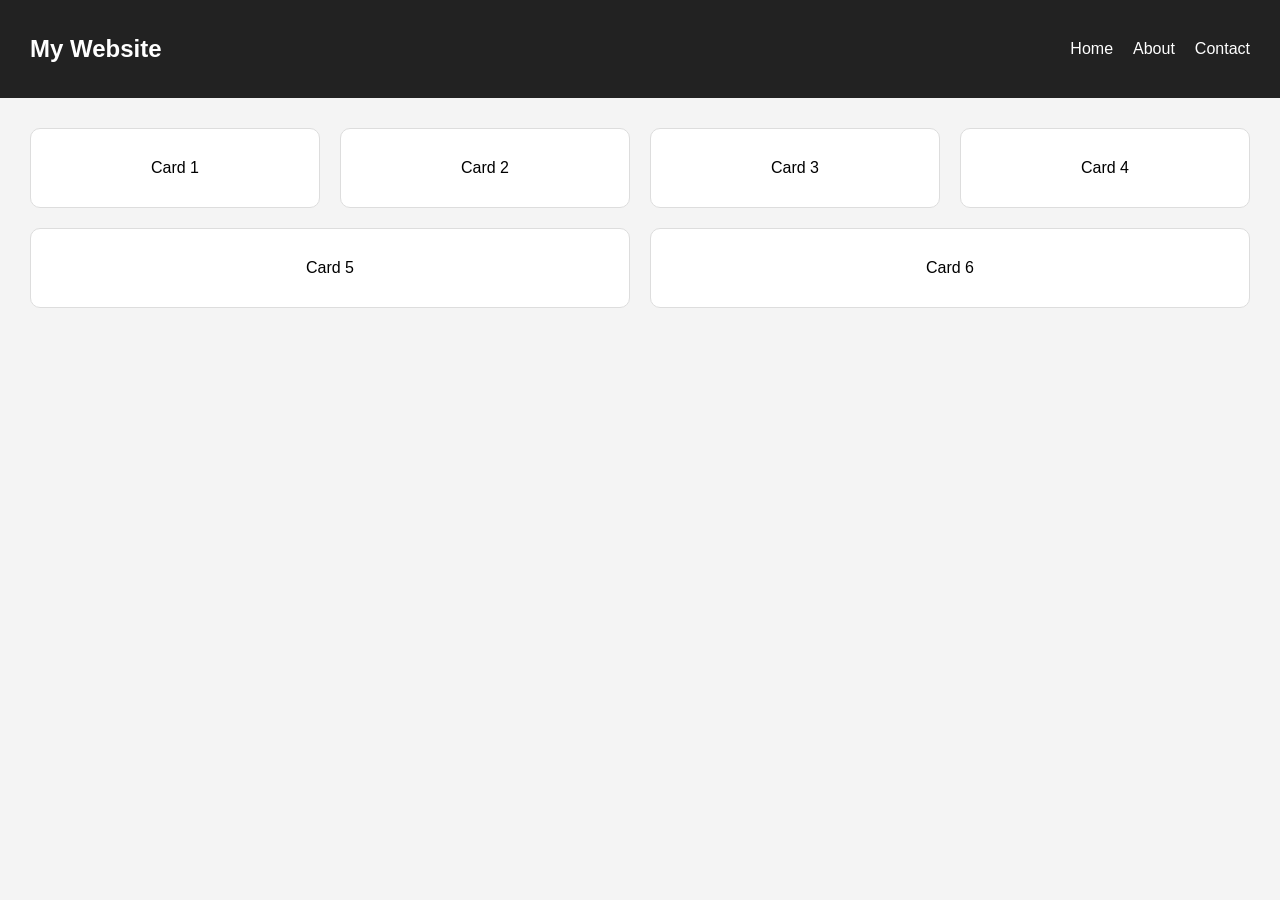
<file: ex00/index.html>
<!DOCTYPE html>
<html lang="en">
<head>
    <meta charset="UTF-8">
    <meta name="viewport" content="width=device-width, initial-scale=1.0">
    <title>Flexbox Layout</title>
    <link rel="stylesheet" href="style.css">
</head>
<body>

    <nav class="nav-container">
        <h2>My Website</h2>

        <div class="nav-links">
            <a href="#">Home</a>
            <a href="#">About</a>
            <a href="#">Contact</a>
        </div>
    </nav>

    <main class="card-container">
        <div class="card">Card 1</div>
        <div class="card">Card 2</div>
        <div class="card">Card 3</div>
        <div class="card">Card 4</div>
        <div class="card">Card 5</div>
        <div class="card">Card 6</div>
    </main>

</body>
</html>
</file>
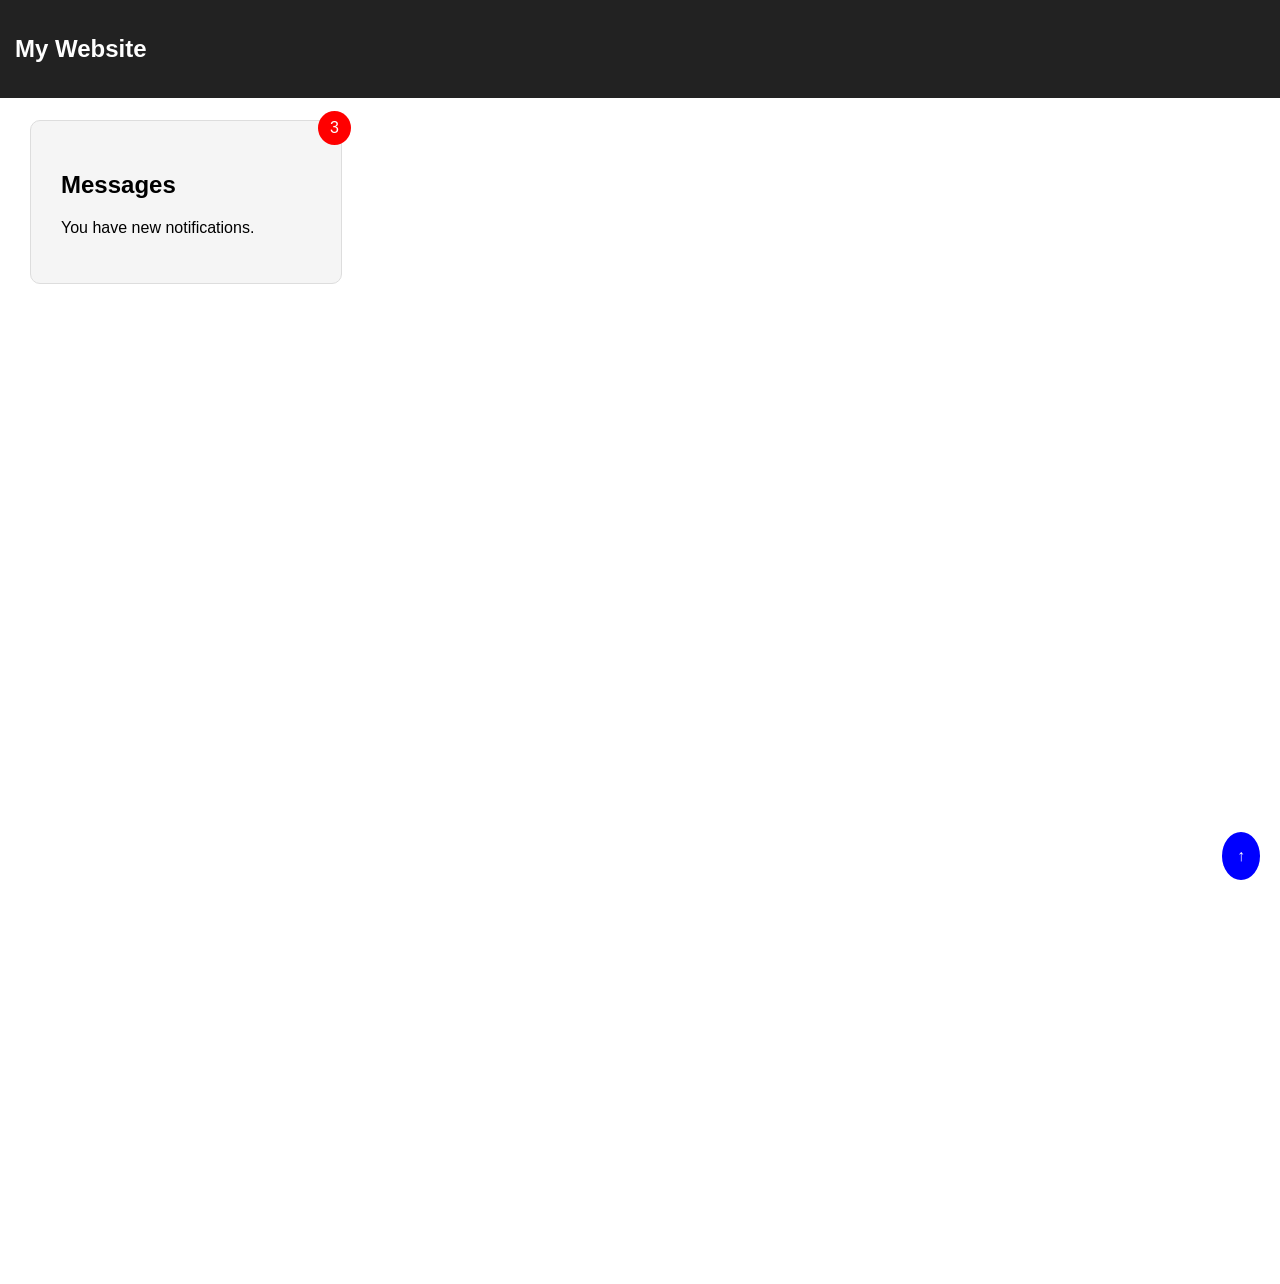
<file: ex01/index.html>
<!DOCTYPE html>
<html lang="en">
<head>
    <meta charset="UTF-8">
    <meta name="viewport" content="width=device-width, initial-scale=1.0">
    <title>CSS Position</title>
    <link rel="stylesheet" href="style.css">
</head>
<body id="top">

    <nav class="navbar">
        <h2>My Website</h2>
    </nav>

    <main>
        <div class="card">
            <span class="badge">3</span>
            <h2>Messages</h2>
            <p>You have new notifications.</p>
        </div>
    </main>

    <a class="back-to-top" href="#top">↑</a>

</body>
</html>
</file>
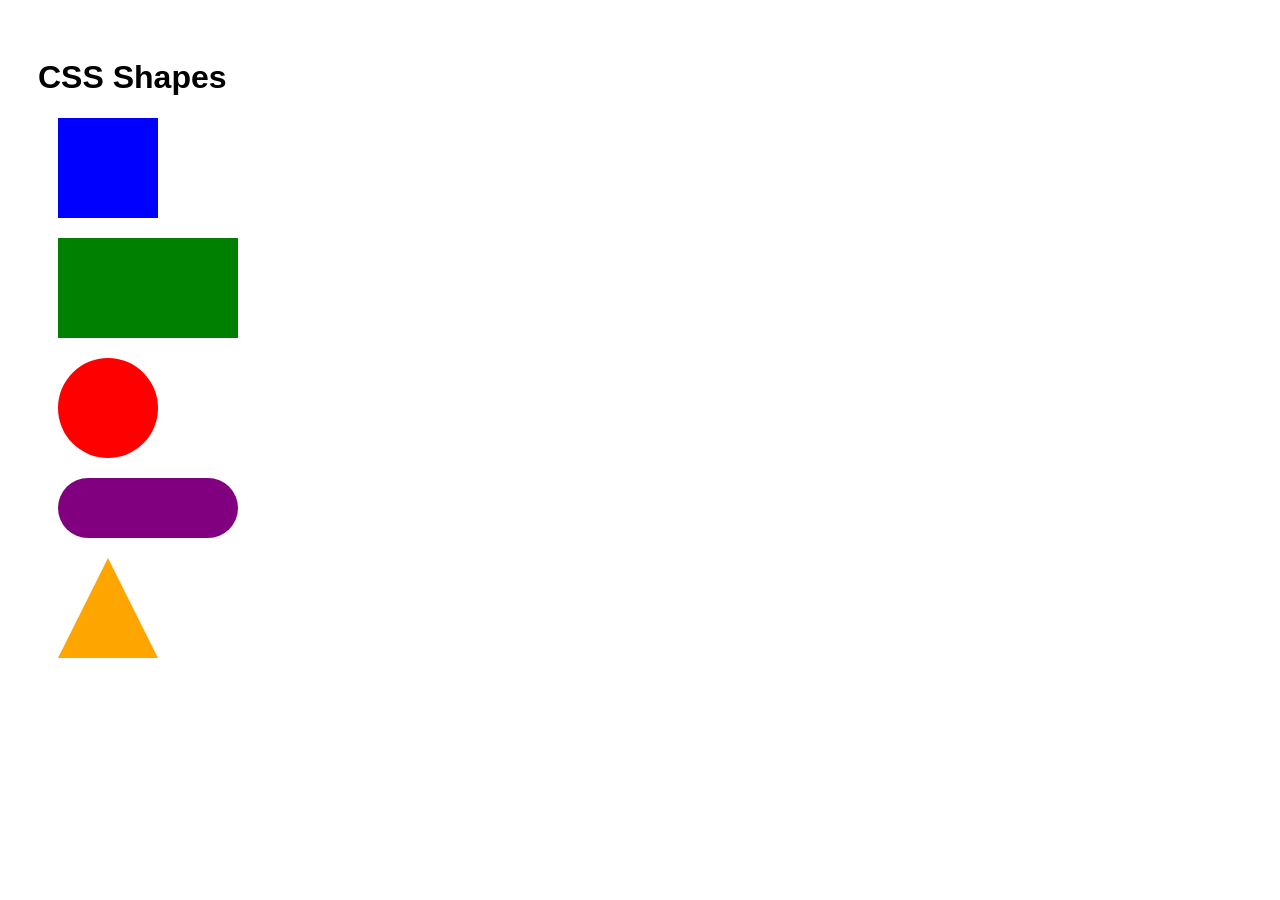
<file: ex02/index.html>
<!DOCTYPE html>
<html lang="en">
<head>
    <meta charset="UTF-8">
    <meta name="viewport" content="width=device-width, initial-scale=1.0">
    <title>CSS Shapes</title>
    <link rel="stylesheet" href="style.css">
</head>
<body>

    <h1>CSS Shapes</h1>

    <div class="square"></div>
    <div class="rectangle"></div>
    <div class="circle"></div>
    <div class="capsule"></div>
    <div class="triangle"></div>

</body>
</html>
</file>
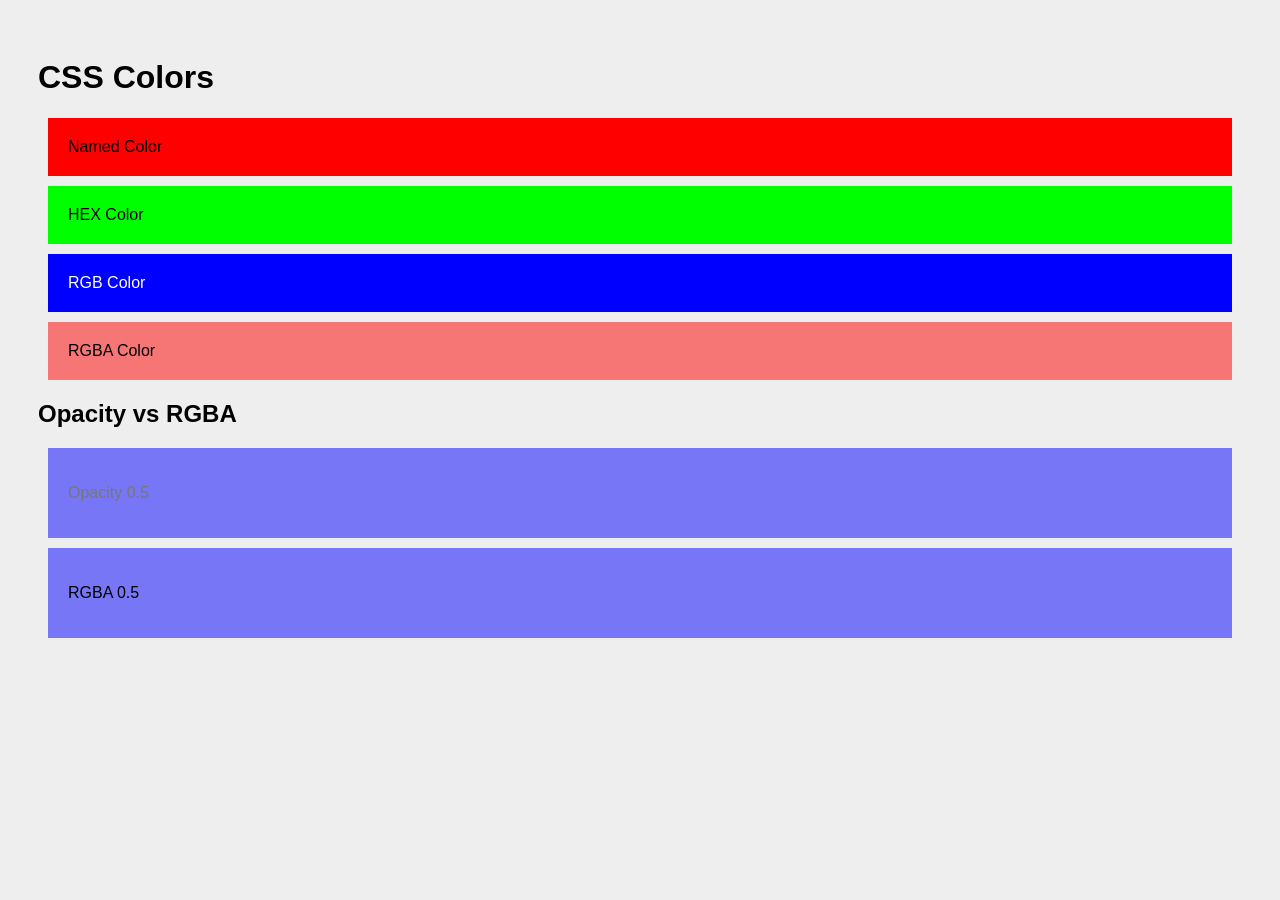
<file: ex03/index.html>
<!DOCTYPE html>
<html lang="en">
<head>
    <meta charset="UTF-8">
    <meta name="viewport" content="width=device-width, initial-scale=1.0">
    <title>Colors and Opacity</title>
    <link rel="stylesheet" href="style.css">
</head>
<body>

    <h1>CSS Colors</h1>

    <div class="named">Named Color</div>
    <div class="hex">HEX Color</div>
    <div class="rgb">RGB Color</div>
    <div class="rgba">RGBA Color</div>

    <h2>Opacity vs RGBA</h2>

    <div class="opacity-box">
        <p>Opacity 0.5</p>
    </div>

    <div class="rgba-box">
        <p>RGBA 0.5</p>
    </div>

</body>
</html>
</file>
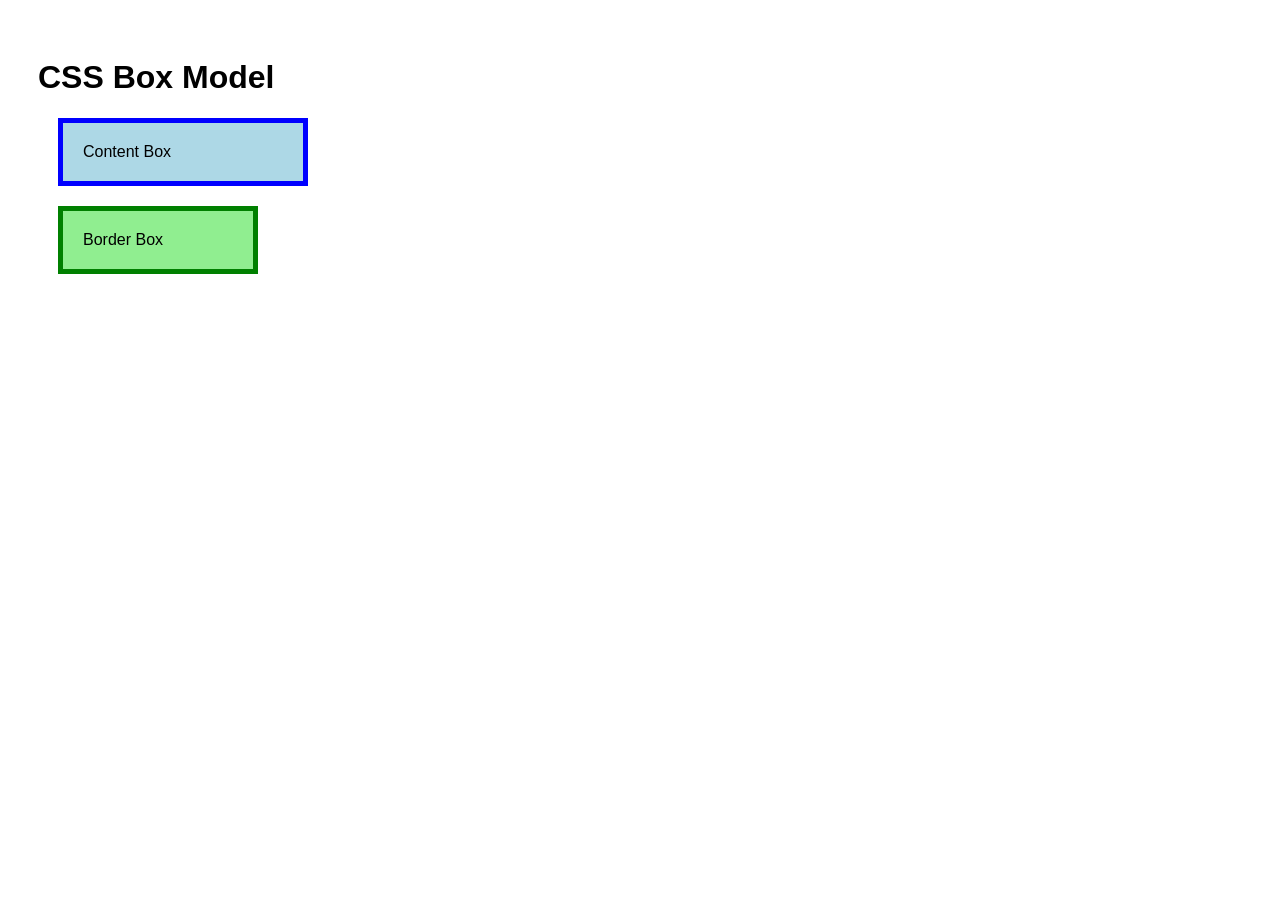
<file: ex04/index.html>
<!DOCTYPE html>
<html lang="en">
<head>
    <meta charset="UTF-8">
    <meta name="viewport" content="width=device-width, initial-scale=1.0">
    <title>CSS Box Model</title>
    <link rel="stylesheet" href="style.css">
</head>
<body>

    <h1>CSS Box Model</h1>

    <div class="content-box">
        Content Box
    </div>

    <div class="border-box">
        Border Box
    </div>

</body>
</html>
</file>
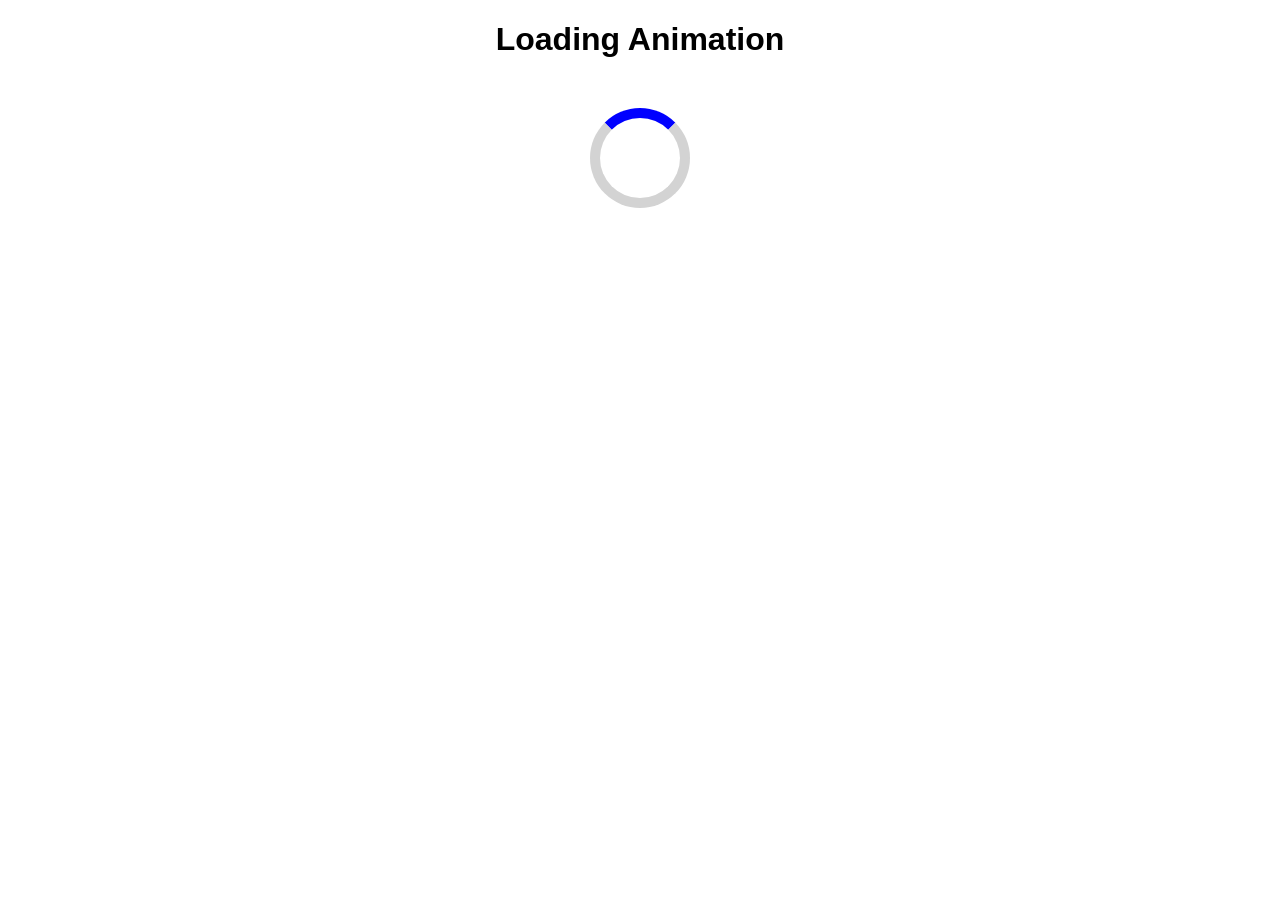
<file: ex05/index.html>
<!DOCTYPE html>
<html lang="en">
<head>
    <meta charset="UTF-8">
    <meta name="viewport" content="width=device-width, initial-scale=1.0">
    <title>CSS Animation</title>
    <link rel="stylesheet" href="style.css">
</head>
<body>

    <h1>Loading Animation</h1>
    <div class="loader"></div>

</body>
</html>
</file>
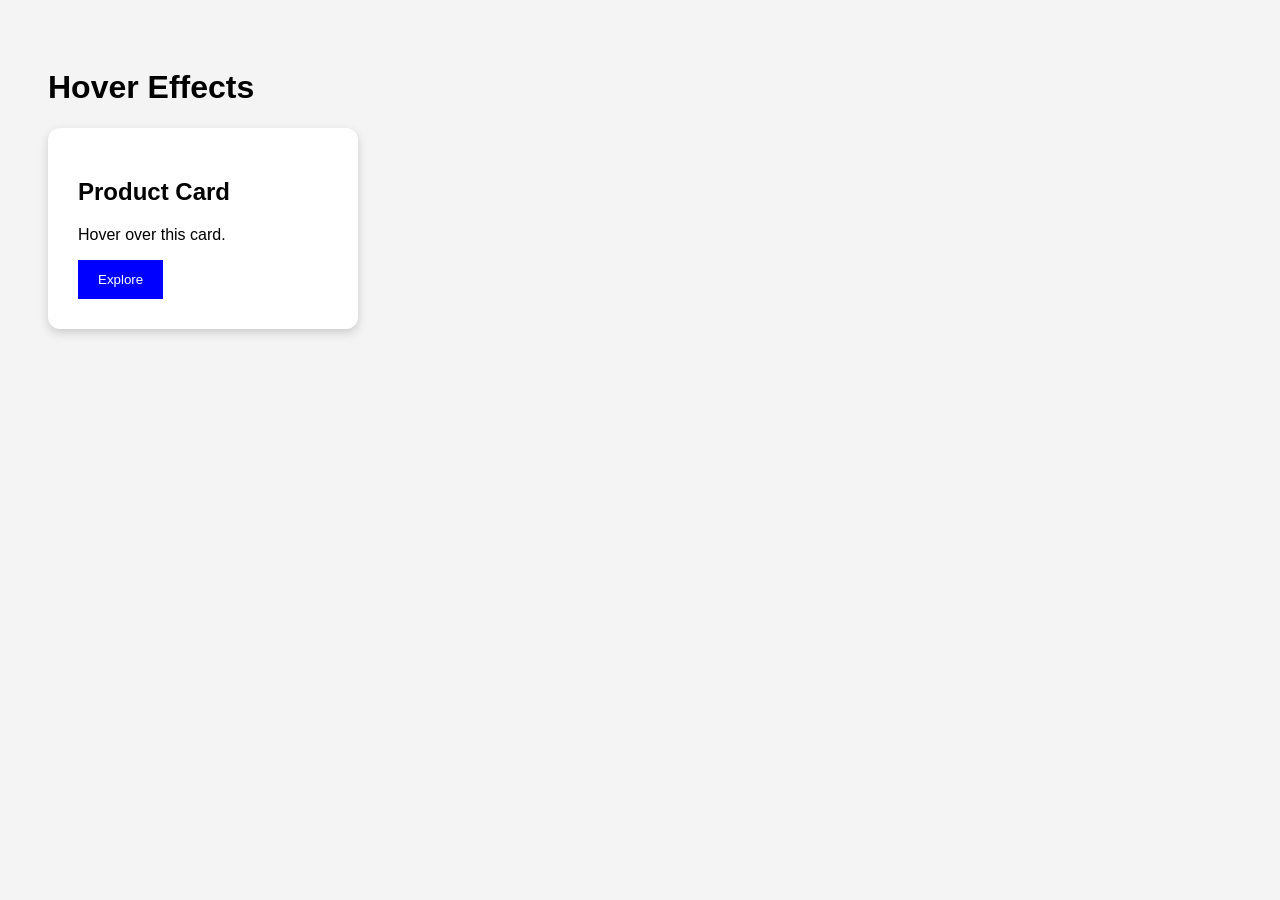
<file: ex06/index.html>
<!DOCTYPE html>
<html lang="en">
<head>
    <meta charset="UTF-8">
    <meta name="viewport" content="width=device-width, initial-scale=1.0">
    <title>CSS Transitions</title>
    <link rel="stylesheet" href="style.css">
</head>
<body>

    <h1>Hover Effects</h1>

    <div class="card">
        <h2>Product Card</h2>
        <p>Hover over this card.</p>
        <button>Explore</button>
    </div>

</body>
</html>
</file>
<file: ex00/style.css>
body {
    margin: 0;
    font-family: Arial, sans-serif;
    background-color: #f4f4f4;
}

.nav-container {
    display: flex;
    justify-content: space-between;
    align-items: center;
    padding: 15px 30px;
    background-color: #222;
    color: white;
}

.nav-links {
    display: flex;
    gap: 20px;
}

.nav-links a {
    color: white;
    text-decoration: none;
}

.card-container {
    display: flex;
    flex-direction: row;
    flex-wrap: wrap;
    gap: 20px;
    padding: 30px;
}

.card {
    flex: 1 1 200px;
    padding: 30px;
    background-color: white;
    border: 1px solid #ddd;
    border-radius: 10px;
    text-align: center;
}
</file>
<file: ex01/style.css>
body {
    margin: 0;
    font-family: Arial, sans-serif;
}

.navbar {
    position: fixed;
    top: 0;
    left: 0;
    width: 100%;
    background-color: #222;
    color: white;
    padding: 15px;
    z-index: 10;
    box-sizing: border-box;
}

main {
    padding: 120px 30px 1000px;
}

.card {
    position: relative;
    width: 250px;
    padding: 30px;
    border: 1px solid #ddd;
    border-radius: 10px;
    background-color: #f5f5f5;
}

.badge {
    position: absolute;
    top: -10px;
    right: -10px;
    background-color: red;
    color: white;
    padding: 8px 12px;
    border-radius: 50%;
}

.back-to-top {
    position: fixed;
    bottom: 20px;
    right: 20px;
    background-color: blue;
    color: white;
    padding: 15px;
    border-radius: 50%;
    text-decoration: none;
    z-index: 11;
}
</file>
<file: ex02/style.css>
body {
    font-family: Arial, sans-serif;
    padding: 30px;
}

.square {
    width: 100px;
    height: 100px;
    background-color: blue;
    margin: 20px;
}

.rectangle {
    width: 180px;
    height: 100px;
    background-color: green;
    margin: 20px;
}

.circle {
    width: 100px;
    height: 100px;
    background-color: red;
    border-radius: 50%;
    margin: 20px;
}

.capsule {
    width: 180px;
    height: 60px;
    background-color: purple;
    border-radius: 50px;
    margin: 20px;
}

.triangle {
    width: 0;
    height: 0;
    border-left: 50px solid transparent;
    border-right: 50px solid transparent;
    border-bottom: 100px solid orange;
    margin: 20px;
}
</file>
<file: ex03/style.css>
body {
    font-family: Arial, sans-serif;
    padding: 30px;
    background-color: #eeeeee;
}

.named {
    background-color: red;
    padding: 20px;
    margin: 10px;
}

.hex {
    background-color: #00ff00;
    padding: 20px;
    margin: 10px;
}

.rgb {
    background-color: rgb(0, 0, 255);
    color: white;
    padding: 20px;
    margin: 10px;
}

.rgba {
    background-color: rgba(255, 0, 0, 0.5);
    padding: 20px;
    margin: 10px;
}

.opacity-box {
    background-color: blue;
    opacity: 0.5;
    padding: 20px;
    margin: 10px;
}

.rgba-box {
    background-color: rgba(0, 0, 255, 0.5);
    padding: 20px;
    margin: 10px;
}
</file>
<file: ex04/style.css>
*, *::before, *::after {
    box-sizing: border-box;
}

body {
    font-family: Arial, sans-serif;
    padding: 30px;
}

.content-box {
    box-sizing: content-box;
    width: 200px;
    padding: 20px;
    border: 5px solid blue;
    margin: 20px;
    background-color: lightblue;
}

.border-box {
    box-sizing: border-box;
    width: 200px;
    padding: 20px;
    border: 5px solid green;
    margin: 20px;
    background-color: lightgreen;
}
</file>
<file: ex05/style.css>
body {
    font-family: Arial, sans-serif;
    text-align: center;
}

.loader {
    width: 80px;
    height: 80px;
    border: 10px solid lightgray;
    border-top: 10px solid blue;
    border-radius: 50%;
    margin: 50px auto;

    animation-name: spin;
    animation-duration: 1s;
    animation-iteration-count: infinite;
    animation-timing-function: linear;
}

@keyframes spin {
    from {
        transform: rotate(0deg);
    }

    to {
        transform: rotate(360deg);
    }
}
</file>
<file: ex06/style.css>
body {
    font-family: Arial, sans-serif;
    padding: 40px;
    background-color: #f4f4f4;
}

.card {
    width: 250px;
    padding: 30px;
    background-color: white;
    border-radius: 12px;
    box-shadow: 0 4px 10px #cccccc;

    transition: transform 0.3s ease;
}

.card:hover {
    transform: translateY(-8px) scale(1.05);
}

button {
    background-color: blue;
    color: white;
    border: none;
    padding: 12px 20px;
    cursor: pointer;

    transition: transform 0.3s ease,
                background-color 0.3s ease;
}

button:hover {
    background-color: darkblue;
    transform: translateY(-8px) scale(1.05);
}
</file>
